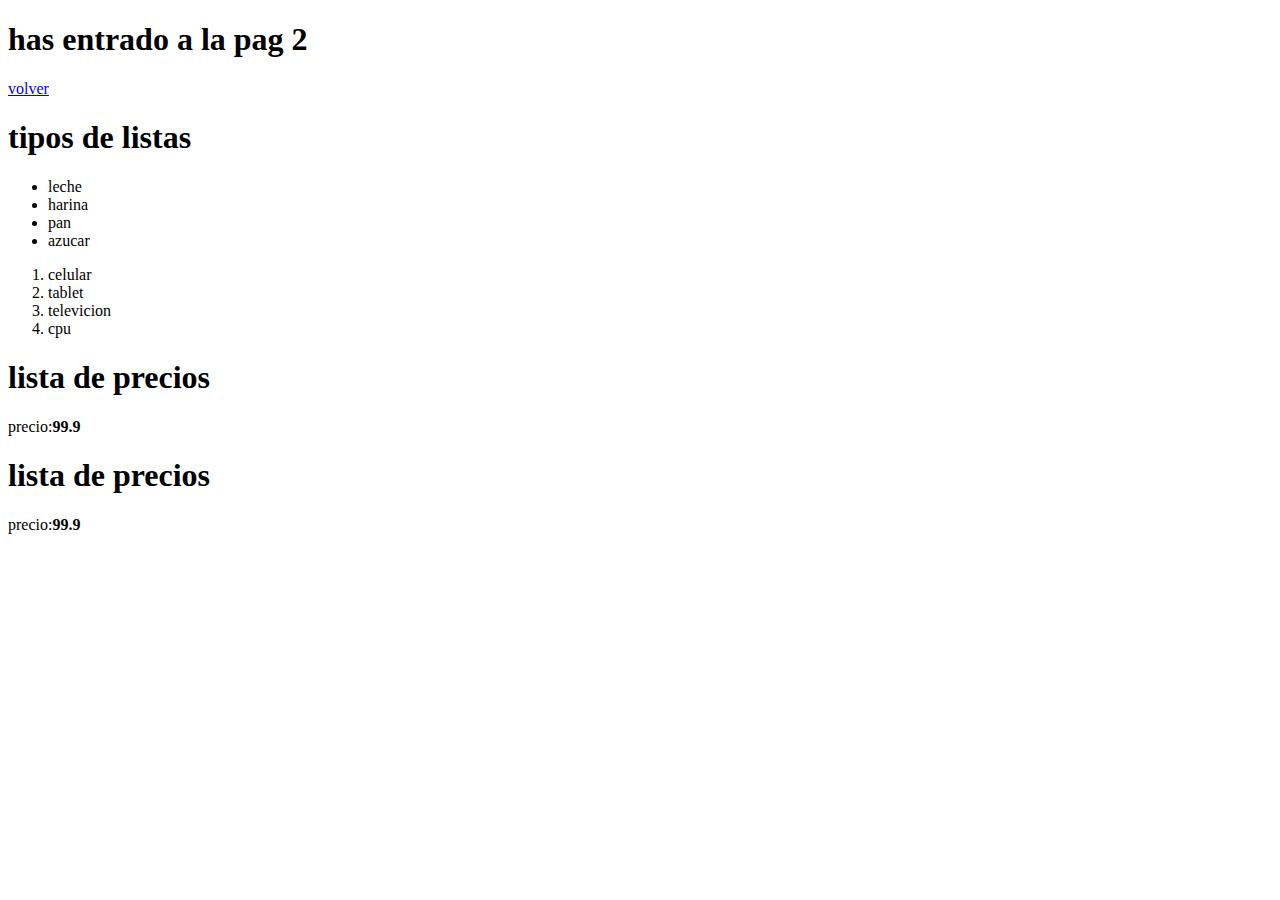
<file: hola mundo.html>
<!DOCTYPE html>
<html>
    <head>
        <title>pagina 2</title>
    </head>
    <body>
       <h1>has entrado a la pag 2</h1>
       <a href="cosas/mi pagina web.html">volver</a>
       <h1>tipos de listas</h1>
       <ul>
        <li>leche</li>
        <li>harina</li>
        <li>pan</li>
        <li>azucar</li>
       </ul>
       <ol>
        <li>celular</li>
        <li>tablet</li>
        <li>televicion</li>
        <li>cpu</li>
       </ol>
       <div>
        <h1>lista de precios</h1>
        precio:<b>99.9</b>
       </div>
       <p></p>
       <div>
        <h1>lista de precios</h1>
        precio:<b>99.9</b>
       </div>
    
    </body>
</html>
</file>
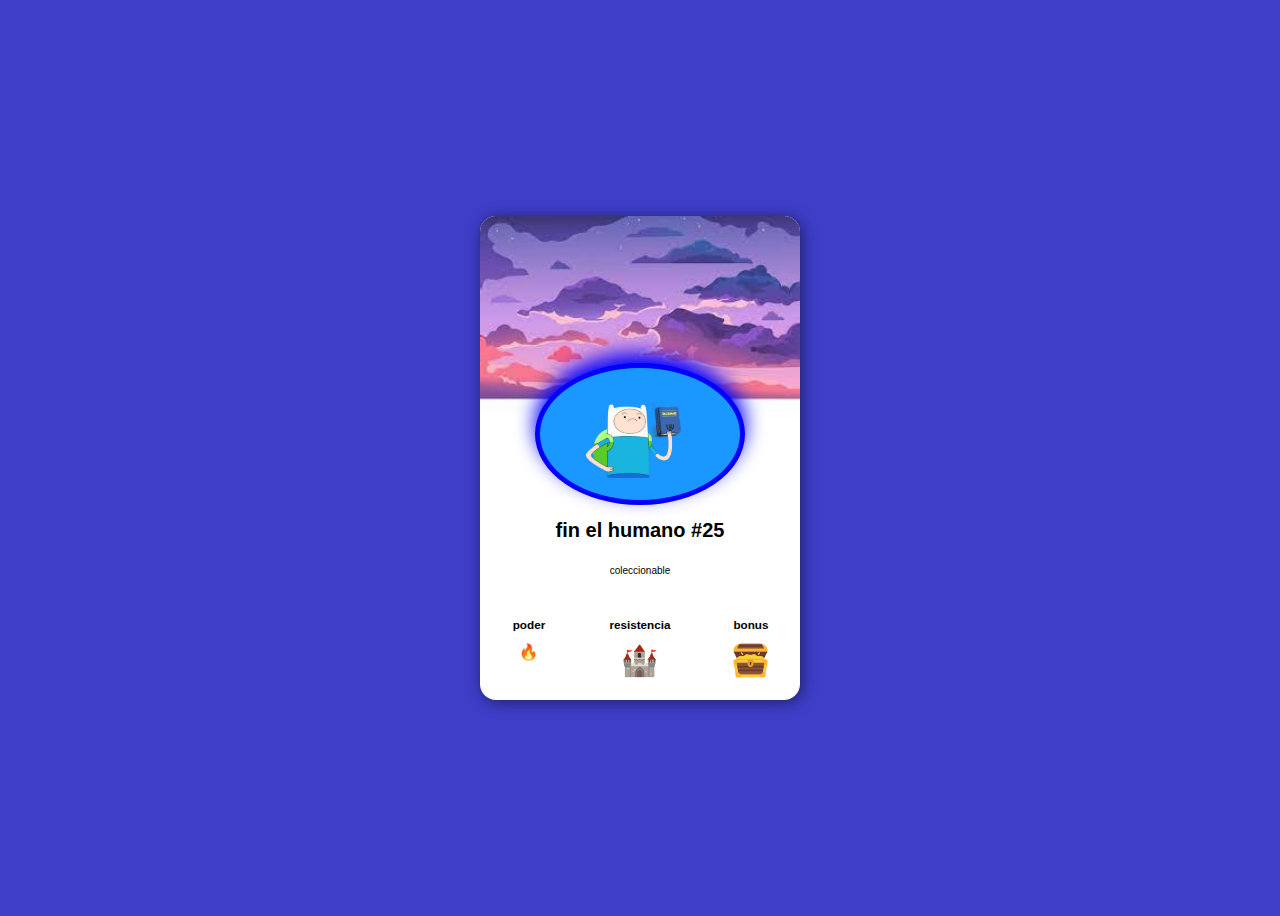
<file: inicio.html>
<!DOCTYPE html>
<html lang="en">
<head>
    <meta charset="UTF-8">
    <meta name="viewport" content="width=device-width, initial-scale=1.0">
    <title>inicio</title>
    <link rel="stylesheet" href="css/inistyle.css">
</head>
<body>
    <main class="contenedor">
        <article class="card">
            <img src="[data-uri]"
             alt="fondoCard"
             class="card-header">
             <div class="card-body">
                 <div class="card-body-contentimg">
                    <img src="img/kisspng-finn-the-human-wallpaper-finn-transparent-background-5a72d142431ee5.3948281415174741142749.png"
                     alt="fin el humano" class="card-body-contentimg-img" width="200">
                 </div>
                 <h1 class="card-body-title">
                    fin el humano
                 <span>#25</span>
                 </h1>
                  <p class="card-body-text">coleccionable</p>
                </div>
             <div class="card-footer">
                <div class="card-footer-poder">
                    <h3>poder</h3>
                    <img src="[data-uri]" alt="fuego" width="35">
                </div>
                <div class="card-footer-resistencia">
                    <h3>resistencia</h3>
                    <img src= "[data-uri]" alt="" width="35">
                </div>
                <div class="card-footer-bonus">
                    <h3>bonus</h3>
                    <img src= "[data-uri]" 
                    alt="" width="35">
                </div>
             </div>
        </article>
    </main>
</body>
</html>
</file>
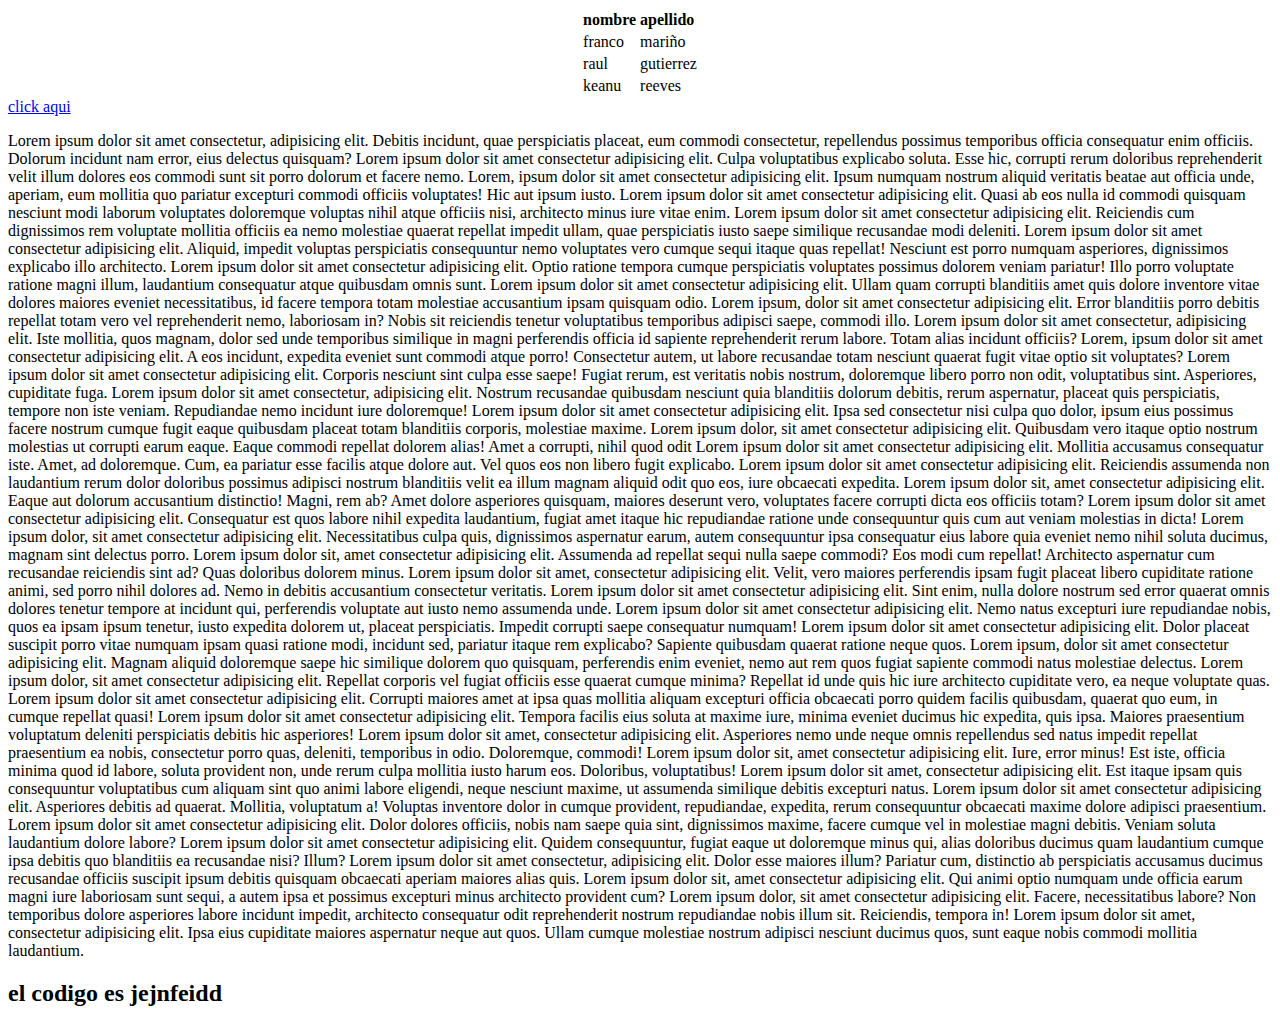
<file: listas.html>
<!DOCTYPE html>
<html>
    <head>
        <title>hola esta es una pagina</title>
        <meta charset="UTF-8">
        <link rel="icon" href="icono.jpg">
    </head>
    <body>
        <center>
        <table>
            <tr>
                <td><b>nombre</b></td>
                <td><b>apellido</b></td>
            </tr>
            <tr>
                <td>franco</td>
                <td>mariño</td>
            </tr>
            <tr>
                <td>raul</td>
                <td>gutierrez</td>
            </tr>
            <tr>
                <td>keanu</td>
                <td>reeves</td>
            </tr>
        </table>
        </center>
        <a href="#codigo">click aqui</a><br>
        <p>Lorem ipsum dolor sit amet consectetur, adipisicing elit. Debitis incidunt, quae perspiciatis placeat, eum commodi consectetur, repellendus possimus temporibus officia consequatur enim officiis. Dolorum incidunt nam error, eius delectus quisquam?
            Lorem ipsum dolor sit amet consectetur adipisicing elit. Culpa voluptatibus explicabo soluta. Esse hic, corrupti rerum doloribus reprehenderit velit illum dolores eos commodi sunt sit porro dolorum et facere nemo.
            Lorem, ipsum dolor sit amet consectetur adipisicing elit. Ipsum numquam nostrum aliquid veritatis beatae aut officia unde, aperiam, eum mollitia quo pariatur excepturi commodi officiis voluptates! Hic aut ipsum iusto.
            Lorem ipsum dolor sit amet consectetur adipisicing elit. Quasi ab eos nulla id commodi quisquam nesciunt modi laborum voluptates doloremque voluptas nihil atque officiis nisi, architecto minus iure vitae enim.
            Lorem ipsum dolor sit amet consectetur adipisicing elit. Reiciendis cum dignissimos rem voluptate mollitia officiis ea nemo molestiae quaerat repellat impedit ullam, quae perspiciatis iusto saepe similique recusandae modi deleniti.
            Lorem ipsum dolor sit amet consectetur adipisicing elit. Aliquid, impedit voluptas perspiciatis consequuntur nemo voluptates vero cumque sequi itaque quas repellat! Nesciunt est porro numquam asperiores, dignissimos explicabo illo architecto.
            Lorem ipsum dolor sit amet consectetur adipisicing elit. Optio ratione tempora cumque perspiciatis voluptates possimus dolorem veniam pariatur! Illo porro voluptate ratione magni illum, laudantium consequatur atque quibusdam omnis sunt.
            Lorem ipsum dolor sit amet consectetur adipisicing elit. Ullam quam corrupti blanditiis amet quis dolore inventore vitae dolores maiores eveniet necessitatibus, id facere tempora totam molestiae accusantium ipsam quisquam odio.
            Lorem ipsum, dolor sit amet consectetur adipisicing elit. Error blanditiis porro debitis repellat totam vero vel reprehenderit nemo, laboriosam in? Nobis sit reiciendis tenetur voluptatibus temporibus adipisci saepe, commodi illo.
            Lorem ipsum dolor sit amet consectetur, adipisicing elit. Iste mollitia, quos magnam, dolor sed unde temporibus similique in magni perferendis officia id sapiente reprehenderit rerum labore. Totam alias incidunt officiis?
            Lorem, ipsum dolor sit amet consectetur adipisicing elit. A eos incidunt, expedita eveniet sunt commodi atque porro! Consectetur autem, ut labore recusandae totam nesciunt quaerat fugit vitae optio sit voluptates?
            Lorem ipsum dolor sit amet consectetur adipisicing elit. Corporis nesciunt sint culpa esse saepe! Fugiat rerum, est veritatis nobis nostrum, doloremque libero porro non odit, voluptatibus sint. Asperiores, cupiditate fuga.
            Lorem ipsum dolor sit amet consectetur, adipisicing elit. Nostrum recusandae quibusdam nesciunt quia blanditiis dolorum debitis, rerum aspernatur, placeat quis perspiciatis, tempore non iste veniam. Repudiandae nemo incidunt iure doloremque!
            Lorem ipsum dolor sit amet consectetur adipisicing elit. Ipsa sed consectetur nisi culpa quo dolor, ipsum eius possimus facere nostrum cumque fugit eaque quibusdam placeat totam blanditiis corporis, molestiae maxime.
            Lorem ipsum dolor, sit amet consectetur adipisicing elit. Quibusdam vero itaque optio nostrum molestias ut corrupti earum eaque. Eaque commodi repellat dolorem alias! Amet a corrupti, nihil quod odit 
                Lorem ipsum dolor sit amet consectetur adipisicing elit. Mollitia accusamus consequatur iste. Amet, ad doloremque. Cum, ea pariatur esse facilis atque dolore aut. Vel quos eos non libero fugit explicabo.
                Lorem ipsum dolor sit amet consectetur adipisicing elit. Reiciendis assumenda non laudantium rerum dolor doloribus possimus adipisci nostrum blanditiis velit ea illum magnam aliquid odit quo eos, iure obcaecati expedita.
                Lorem ipsum dolor sit, amet consectetur adipisicing elit. Eaque aut dolorum accusantium distinctio! Magni, rem ab? Amet dolore asperiores quisquam, maiores deserunt vero, voluptates facere corrupti dicta eos officiis totam?
                Lorem ipsum dolor sit amet consectetur adipisicing elit. Consequatur est quos labore nihil expedita laudantium, fugiat amet itaque hic repudiandae ratione unde consequuntur quis cum aut veniam molestias in dicta!
                Lorem ipsum dolor, sit amet consectetur adipisicing elit. Necessitatibus culpa quis, dignissimos aspernatur earum, autem consequuntur ipsa consequatur eius labore quia eveniet nemo nihil soluta ducimus, magnam sint delectus porro.
                Lorem ipsum dolor sit, amet consectetur adipisicing elit. Assumenda ad repellat sequi nulla saepe commodi? Eos modi cum repellat! Architecto aspernatur cum recusandae reiciendis sint ad? Quas doloribus dolorem minus.
                Lorem ipsum dolor sit amet, consectetur adipisicing elit. Velit, vero maiores perferendis ipsam fugit placeat libero cupiditate ratione animi, sed porro nihil dolores ad. Nemo in debitis accusantium consectetur veritatis.
                Lorem ipsum dolor sit amet consectetur adipisicing elit. Sint enim, nulla dolore nostrum sed error quaerat omnis dolores tenetur tempore at incidunt qui, perferendis voluptate aut iusto nemo assumenda unde.
                Lorem ipsum dolor sit amet consectetur adipisicing elit. Nemo natus excepturi iure repudiandae nobis, quos ea ipsam ipsum tenetur, iusto expedita dolorem ut, placeat perspiciatis. Impedit corrupti saepe consequatur numquam!
                Lorem ipsum dolor sit amet consectetur adipisicing elit. Dolor placeat suscipit porro vitae numquam ipsam quasi ratione modi, incidunt sed, pariatur itaque rem explicabo? Sapiente quibusdam quaerat ratione neque quos.
                Lorem ipsum, dolor sit amet consectetur adipisicing elit. Magnam aliquid doloremque saepe hic similique dolorem quo quisquam, perferendis enim eveniet, nemo aut rem quos fugiat sapiente commodi natus molestiae delectus.
                Lorem ipsum dolor, sit amet consectetur adipisicing elit. Repellat corporis vel fugiat officiis esse quaerat cumque minima? Repellat id unde quis hic iure architecto cupiditate vero, ea neque voluptate quas.
                Lorem ipsum dolor sit amet consectetur adipisicing elit. Corrupti maiores amet at ipsa quas mollitia aliquam excepturi officia obcaecati porro quidem facilis quibusdam, quaerat quo eum, in cumque repellat quasi!
                Lorem ipsum dolor sit amet consectetur adipisicing elit. Tempora facilis eius soluta at maxime iure, minima eveniet ducimus hic expedita, quis ipsa. Maiores praesentium voluptatum deleniti perspiciatis debitis hic asperiores!
                Lorem ipsum dolor sit amet, consectetur adipisicing elit. Asperiores nemo unde neque omnis repellendus sed natus impedit repellat praesentium ea nobis, consectetur porro quas, deleniti, temporibus in odio. Doloremque, commodi!
                Lorem ipsum dolor sit, amet consectetur adipisicing elit. Iure, error minus! Est iste, officia minima quod id labore, soluta provident non, unde rerum culpa mollitia iusto harum eos. Doloribus, voluptatibus!
                Lorem ipsum dolor sit amet, consectetur adipisicing elit. Est itaque ipsam quis consequuntur voluptatibus cum aliquam sint quo animi labore eligendi, neque nesciunt maxime, ut assumenda similique debitis excepturi natus.
                Lorem ipsum dolor sit amet consectetur adipisicing elit. Asperiores debitis ad quaerat. Mollitia, voluptatum a! Voluptas inventore dolor in cumque provident, repudiandae, expedita, rerum consequuntur obcaecati maxime dolore adipisci praesentium.
                Lorem ipsum dolor sit amet consectetur adipisicing elit. Dolor dolores officiis, nobis nam saepe quia sint, dignissimos maxime, facere cumque vel in molestiae magni debitis. Veniam soluta laudantium dolore labore?
                Lorem ipsum dolor sit amet consectetur adipisicing elit. Quidem consequuntur, fugiat eaque ut doloremque minus qui, alias doloribus ducimus quam laudantium cumque ipsa debitis quo blanditiis ea recusandae nisi? Illum?
                Lorem ipsum dolor sit amet consectetur, adipisicing elit. Dolor esse maiores illum? Pariatur cum, distinctio ab perspiciatis accusamus ducimus recusandae officiis suscipit ipsum debitis quisquam obcaecati aperiam maiores alias quis.
                Lorem ipsum dolor sit, amet consectetur adipisicing elit. Qui animi optio numquam unde officia earum magni iure laboriosam sunt sequi, a autem ipsa et possimus excepturi minus architecto provident cum?
                Lorem ipsum dolor, sit amet consectetur adipisicing elit. Facere, necessitatibus labore? Non temporibus dolore asperiores labore incidunt impedit, architecto consequatur odit reprehenderit nostrum repudiandae nobis illum sit. Reiciendis, tempora in!
                Lorem ipsum dolor sit amet, consectetur adipisicing elit. Ipsa eius cupiditate maiores aspernatur neque aut quos. Ullam cumque molestiae nostrum adipisci nesciunt ducimus quos, sunt eaque nobis commodi mollitia laudantium.
        </p>
        <h2 id="codigo">el codigo es jejnfeidd</h2>
    </body>
</html>
</file>
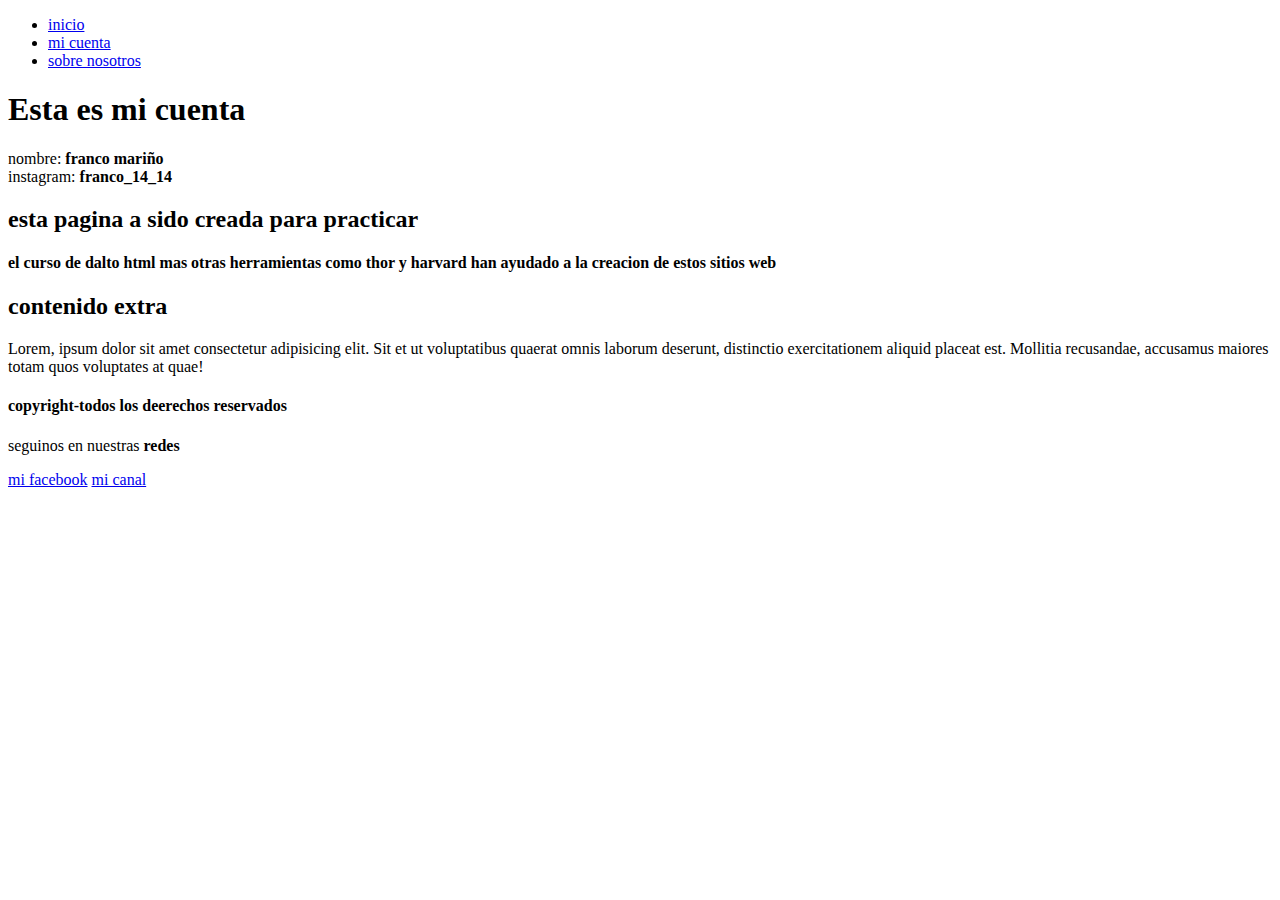
<file: pagina inicial.html>
<!DOCTYPE html>
<html>
    <head>
        <title>ASIMOV industries</title>
        <meta charset="UTF-8">
    </head>
    <body>
        <header>
            <nav>
                <ul>
                    <li><a href="index.html">inicio</a></li>
                    <li><a href="micuenta.html">mi cuenta</a></li>
                    <li><a href="nosotros.html">sobre nosotros</a></li>
                </ul>
            </nav>
        </header>
        <h1>Esta es mi cuenta</h1>
        <p>
            nombre: <b>franco mariño</b><br>
            instagram: <b>franco_14_14</b>
        </p>
        <article>
            <section>
                <h2> esta pagina a sido creada para practicar </h2>
                <h4>el curso de dalto html mas otras herramientas como thor y harvard han ayudado a 
                    la creacion de estos sitios web</h4>
            </section>
        </article>
            <aside>
                <h2>contenido extra</h2>
                <p>Lorem, ipsum dolor sit amet consectetur adipisicing elit.
                     Sit et ut voluptatibus quaerat omnis laborum deserunt, 
                     distinctio exercitationem aliquid placeat est. 
                     Mollitia recusandae, accusamus maiores totam quos voluptates at quae!
                </p>
            </aside>
            <footer>
                <h4>copyright-todos los deerechos reservados</h4>
                <p>seguinos en nuestras <b>redes</b></p>
                <a href="https//facebook.com">mi facebook</a>
                <a href="https//youtube.com">mi canal</a>
            </footer>
        

    </body>
</html>
</file>
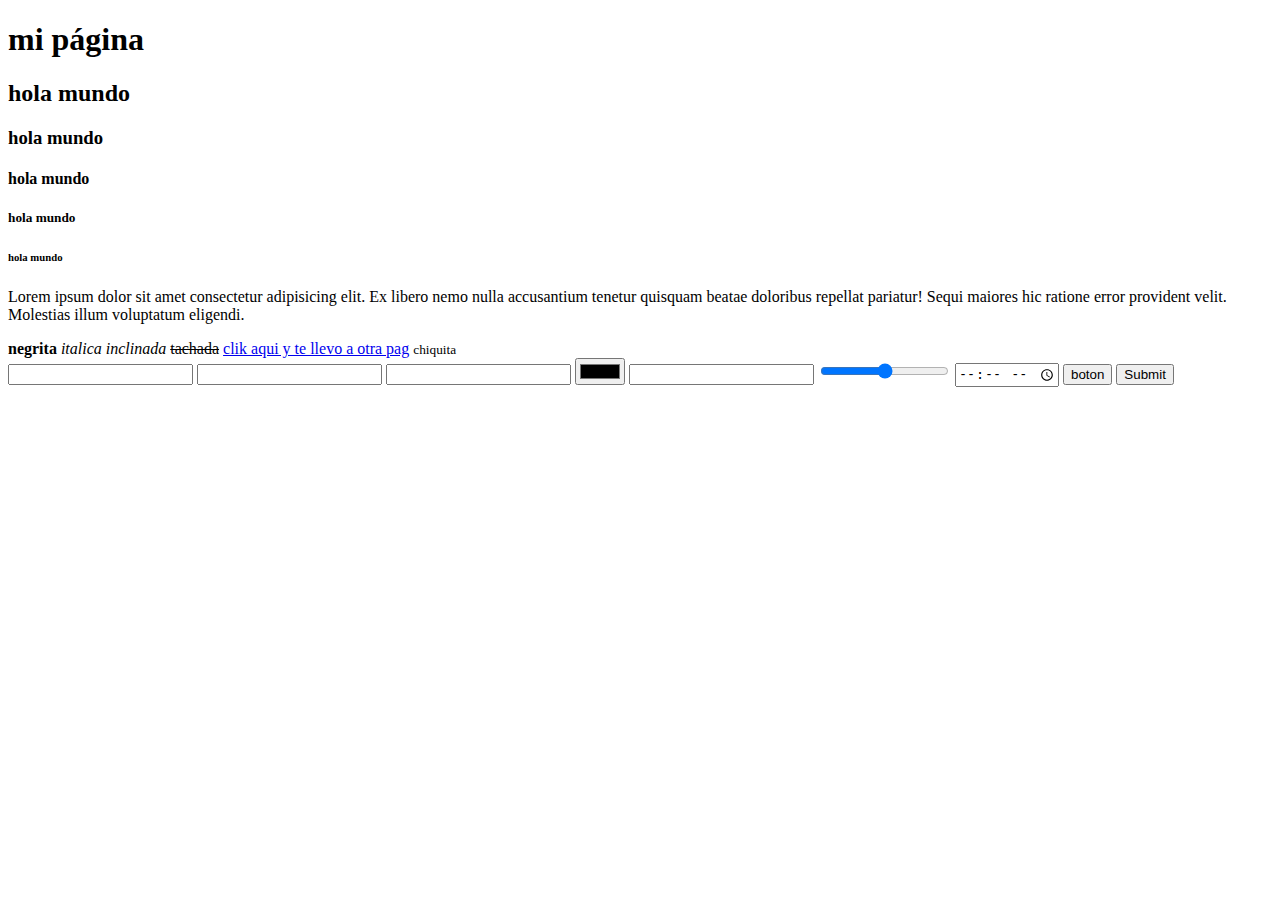
<file: cosas/mi pagina web.html>
<!DOCTYPE html>
<html>
    <head>
      <title>primera página web</title>
      <meta charset="UTF-8">
      <meta name="keywords" content="harina,huevos,leches,galletitas">
      <meta name="description" content="alimentos S.A es una empresa destinada a la
      venta de organos,vamos milei">
      <meta name="author" content="franco mariño" >
      <meta name="copyright" content="facebook.com">
      <meta name="robots" content="noindex">
    </head>
    <body>
       <h1> mi página</h1>
       <h2>hola mundo</h2>
       <h3>hola mundo</h3>
       <h4>hola mundo</h4>
       <h5>hola mundo</h5>
       <h6>hola mundo</h6>
       <p>
        Lorem ipsum dolor sit amet consectetur adipisicing elit.
         Ex libero nemo nulla accusantium tenetur quisquam beatae doloribus repellat pariatur! Sequi maiores hic ratione error provident velit.
          Molestias illum voluptatum eligendi.
       </p>
       <b>negrita</b>
       <i>italica inclinada</i>
       <strike>tachada</strike>
       <a href="https://facebook.com">clik aqui y te llevo a otra pag</a>
       <small>chiquita</small>
       <form method="post">
         <input type="text">
         <input type="number" required="">
         <input type="password"required="">
         <input type="color">
         <input type="email">
         <input type="range" min="10" max="100">
         <input type="time">
         <input type="button" value="boton">
         <input type="submit">
         
       </form>
    </body>
</html>
</file>
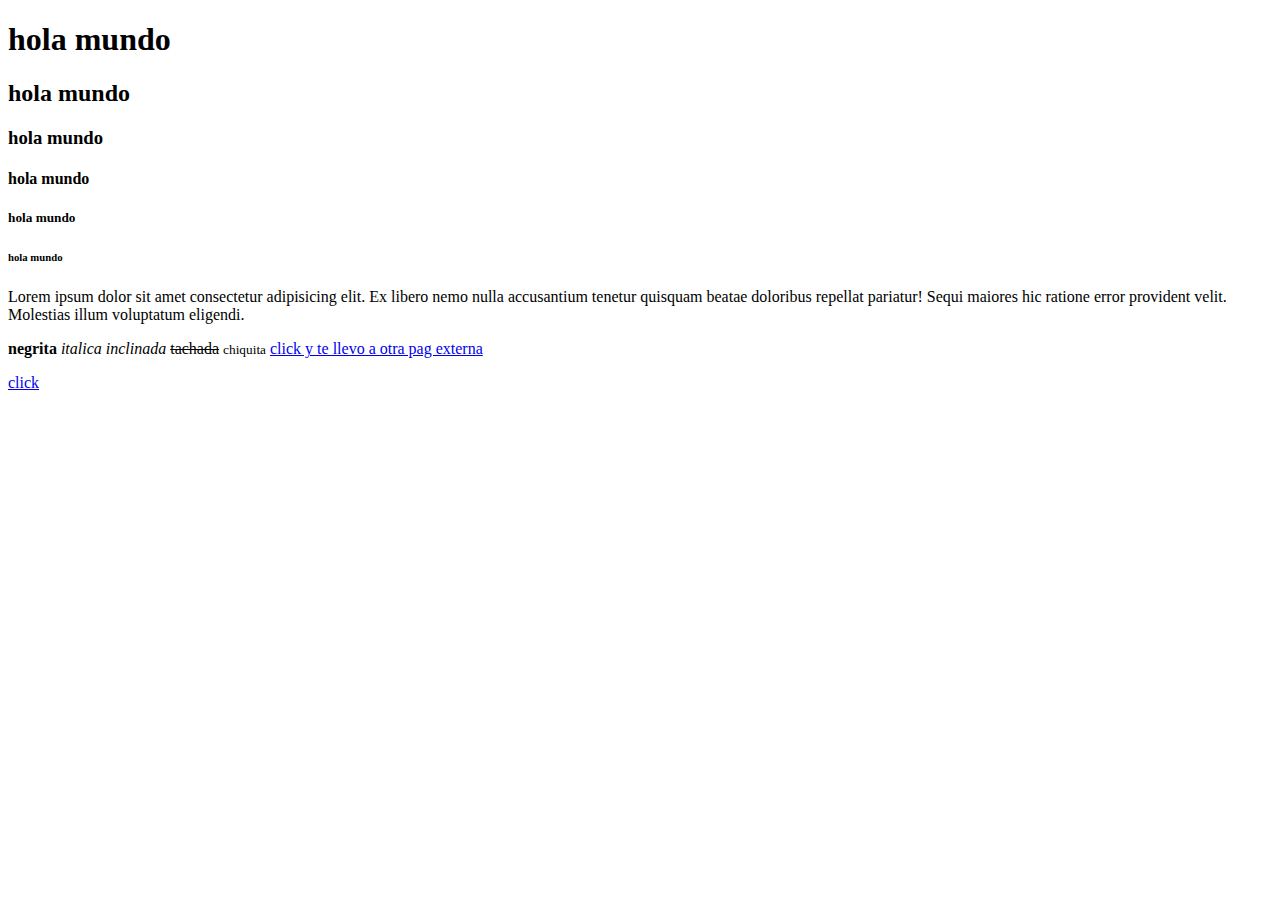
<file: curso python.py/datos/mi pagina web.html>
<!DOCTYPE html>
<html>
    <head>
      <title>primera pagina web</title>
    </head>
    <body>
       <h1>hola mundo</h1>
       <h2>hola mundo</h2>
       <h3>hola mundo</h3>
       <h4>hola mundo</h4>
       <h5>hola mundo</h5>
       <h6>hola mundo</h6>
       <p>
        Lorem ipsum dolor sit amet consectetur adipisicing elit.
         Ex libero nemo nulla accusantium tenetur quisquam beatae doloribus repellat pariatur! Sequi maiores hic ratione error provident velit.
          Molestias illum voluptatum eligendi.
       </p>
       <b>negrita</b>
       <i>italica inclinada</i>
       <strike>tachada</strike>
       <small>chiquita</small>
       <a href="https://facebook.com">click y te llevo a otra pag externa</a>
       <p></p>
       <a href="cosas/hola mundo.html">click</a>
       
    </body>
</html>
</file>
<file: css/inistyle.css>
html{
    box-sizing: border-box;
    font-size: 62.5%;
}
*,*:before,*:after{
    box-sizing: inherit;
}
body{
    font-family:sans-serif;
    background-color: rgb(62, 62, 201);
    background-image: url(https://i.pinimg.com/originals/a4/a5/c5/a4a5c59c083586715a9d2cb865a76556.png); 
    background-repeat: no-repeat;
    background-position: center center;
    background-size: cover;
}

.contenedor{
    display: flex;
    justify-content: center;
    align-items: center;
    height: 100vh;
}

.card{
    background-color: white;
    width: 320px;
    border-radius: 16px;
    box-shadow: 2px 2px 15px rgba(0,0,0,0.5);
    overflow: hidden;
}

.card-header{
    width: 100%;
    display:block;

}

.card-body{
    display: flex;
    flex-direction: column;
    align-items: center;

}

.card-body-contentimg{
    border: 5px solid blue;
    border-radius: 50%;
    background-color: rgb(27, 152, 255);
    box-shadow: 0px -10px 20px blue;
    margin-top: calc(-50px );
}

.card-body-contentimg-img{
    padding:20px
}

.card-footer{
    display: flex;
    justify-content: space-around;
}

.card-footer-poder{
    text-align: center;
    margin-bottom: 2rem;
    margin-top: 2rem;
}

.card-footer-resistencia{
    text-align: center;
    margin-bottom: 2rem;
    margin-top: 2rem;
}

.card-footer-bonus{
    text-align: center;
    margin-bottom: 2rem;
    margin-top: 2rem;
}
</file>
